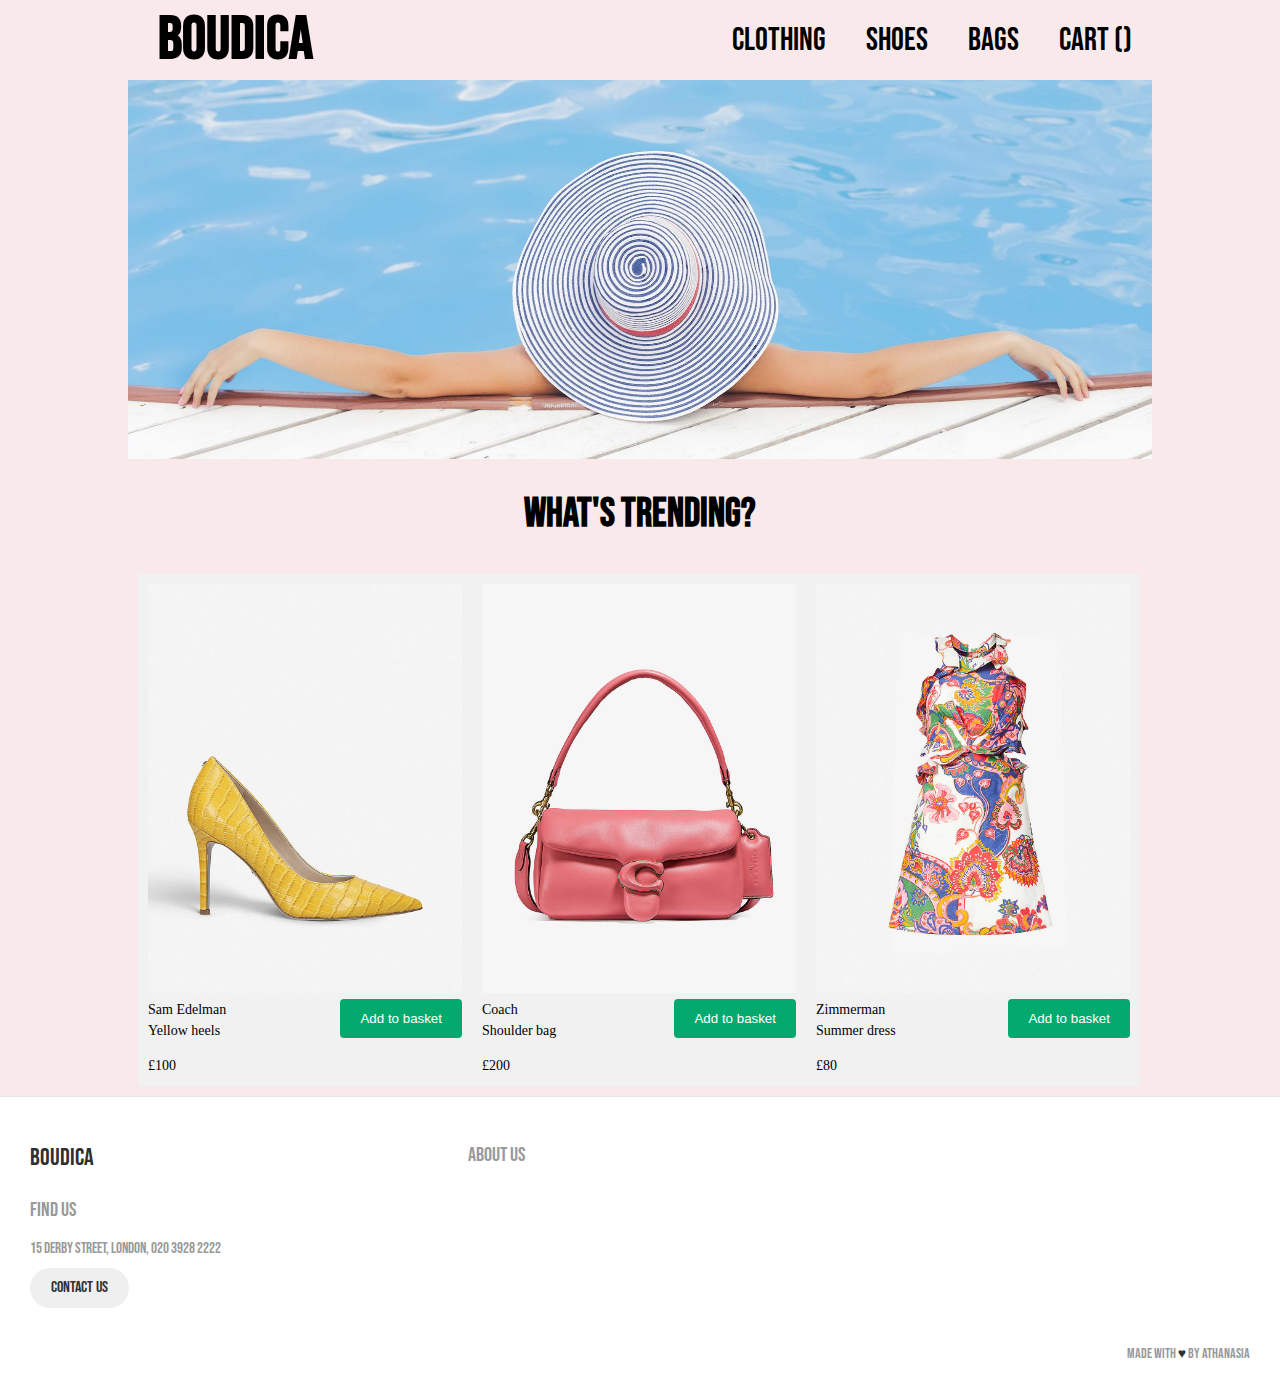
<file: index.html>
<!DOCTYPE html>
<html lang="en">
  <head>
    <meta charset="UTF-8" />
    <meta http-equiv="X-UA-Compatible" content="IE=edge" />
    <meta name="viewport" content="width=device-width, initial-scale=1.0" />
    <link rel="preconnect" href="https://fonts.gstatic.com" />
    <link
      href="https://fonts.googleapis.com/css2?family=Bebas+Neue&display=swap"
      rel="stylesheet"
    />
    <link rel="stylesheet" href="assets/css/global.css" />
    <link rel="stylesheet" href="assets/css/index.css" />
    <title>Boudica</title>
  </head>

  <body>
    <div class="main-container">
      <header id="header" role="heading">
        <nav>
          <h1>
            <a href="index.html">BOUDICA</a>
          </h1>
          <ul>
            <li><a href="product.html?category=clothing">Clothing</a></li>
            <li><a href="product.html?category=shoes">Shoes</a></li>
            <li><a href="product.html?category=bags">Bags</a></li>
            <li>
              <a href="#">Cart (<span class="total-count"></span>)</a>
            </li>
          </ul>
        </nav>
      </header>

      <main>
        <!-- Main body -->
        <section>
          <img src="assets/img/banner.jpg" alt="Beach" />
        </section>
        <section>
          <h1 class="trending">What's trending?</h1>
          <div class="flex-container">
            <!-- generated from javascript -->
            <!-- <div class="flex-item">
              <img src="assets/img/sam1.jpg" alt="" />
              <button>Add to basket</button>
              <span>Product name</span>
              <span>Some description</span>
              <span>£2000</span>
            </div>
            <div class="flex-item">
              <img src="assets/img/coach1.jpg" alt="" />
              <button>Add to basket</button>
              <span>Product name</span>
              <span>Some description</span>
              <span>£2000</span>
            </div>
            <div class="flex-item">
              <img src="assets/img/zimmerman1.jpg" alt="" />
              <button>Add to basket</button>
              <span>Product name</span>
              <span>Some description</span>
              <span>£2000</span>
            </div> -->
          </div>
        </section>
      </main>
    </div>

    <footer class="footer">
      <div class="footer-addr">
        <h1 class="footer-logo">Boudica</h1>

        <h2>Find Us</h2>

        <address>
          15 Derby Street, London, 020 3928 2222<br />

          <a class="footer-btn" href="contact.html">Contact Us</a>
        </address>
      </div>

      <ul class="footer-nav">
        <li class="nav-item">
          <ul class="nav-ul">
            <!-- generated from javascript -->
          </ul>
        </li>
      </ul>

      <div class="legal">
        <div class="legal-links">
          <span>Made with <span class="heart">♥</span> by Athanasia</span>
        </div>
      </div>
    </footer>
    <!-- I've been reading online that jquery is a bit outdated but I've also found the documentation really easy, therefore I decided to use it -->
    <script
      src="https://code.jquery.com/jquery-3.6.0.min.js"
      integrity="sha256-/xUj+3OJU5yExlq6GSYGSHk7tPXikynS7ogEvDej/m4="
      crossorigin="anonymous"
    ></script>
    <script src="assets/js/footer.js" type="module"></script>
    <script src="assets/js/product.js" type="module"></script>
  </body>
</html>
</file>
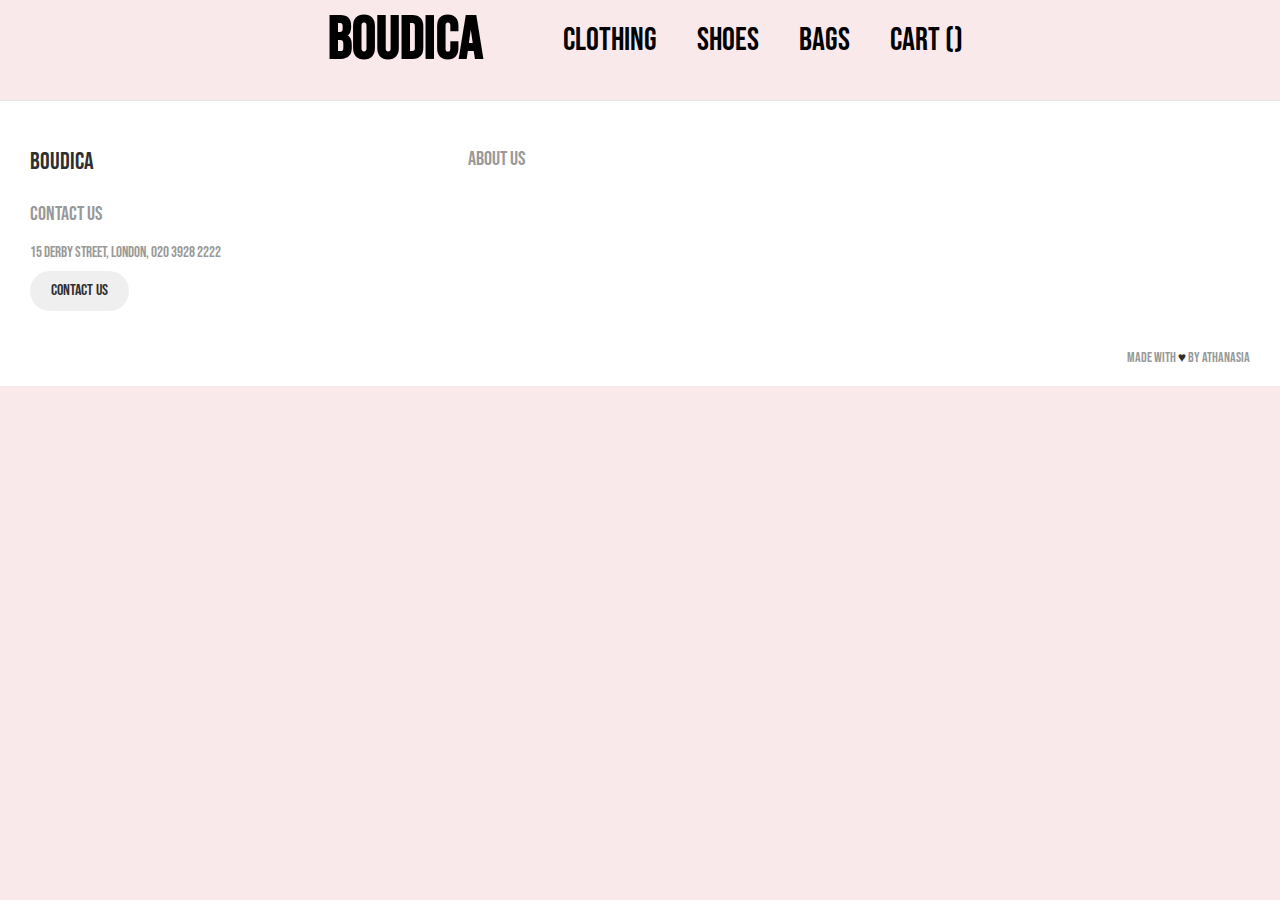
<file: aboutus.html>
<!DOCTYPE html>
<html lang="en">
  <head>
    <meta charset="UTF-8" />
    <meta http-equiv="X-UA-Compatible" content="IE=edge" />
    <meta name="viewport" content="width=device-width, initial-scale=1.0" />
    <link rel="preconnect" href="https://fonts.gstatic.com" />
    <link
      href="https://fonts.googleapis.com/css2?family=Bebas+Neue&display=swap"
      rel="stylesheet"
    />
    <link rel="stylesheet" href="assets/css/global.css" />
    <link rel="stylesheet" href="assets/css/index.css" />
    <link rel="stylesheet" href="assets/css/aboutus.css" />
    <title>Boudica</title>
  </head>

  <body>
    <div class="main-container">
      <header id="header" role="heading">
        <nav>
          <h1>
            <a href="index.html">BOUDICA</a>
          </h1>
          <ul>
            <li><a href="product.html?category=clothing">Clothing</a></li>
            <li><a href="product.html?category=shoes">Shoes</a></li>
            <li><a href="product.html?category=bags">Bags</a></li>
            <li>
              <a data-toggle="modal" data-target="#cart"
                >Cart (<span class="total-count"></span>)</a
              >
            </li>
          </ul>
        </nav>
      </header>

      <main>
        <div class="flex-container"></div>
      </main>
    </div>

    <footer class="footer">
      <div class="footer-addr">
        <h1 class="footer-logo">boudica</h1>

        <h2>Contact Us</h2>

        <address>
          15 Derby Street, London, 020 3928 2222<br />

          <a class="footer-btn" href="contact.html">Contact Us</a>
        </address>
      </div>

      <ul class="footer-nav">
        <li class="nav-item">
          <ul class="nav-ul"></ul>
        </li>
      </ul>

      <div class="legal">
        <div class="legal-links">
          <span>Made with <span class="heart">♥</span> by Athanasia</span>
        </div>
      </div>
    </footer>
    <!-- I've been reading online that jquery is a bit outdated but I've also found the documentation really easy, therefore I decided to use it -->
    <script
      src="https://code.jquery.com/jquery-3.6.0.min.js"
      integrity="sha256-/xUj+3OJU5yExlq6GSYGSHk7tPXikynS7ogEvDej/m4="
      crossorigin="anonymous"
    ></script>
    <!-- <script src="assets/js/script.js" type="module"></script> -->
    <script src="assets/js/footer.js" type="module"></script>
    <script src="assets/js/aboutus.js" type="module"></script>
  </body>
</html>
</file>
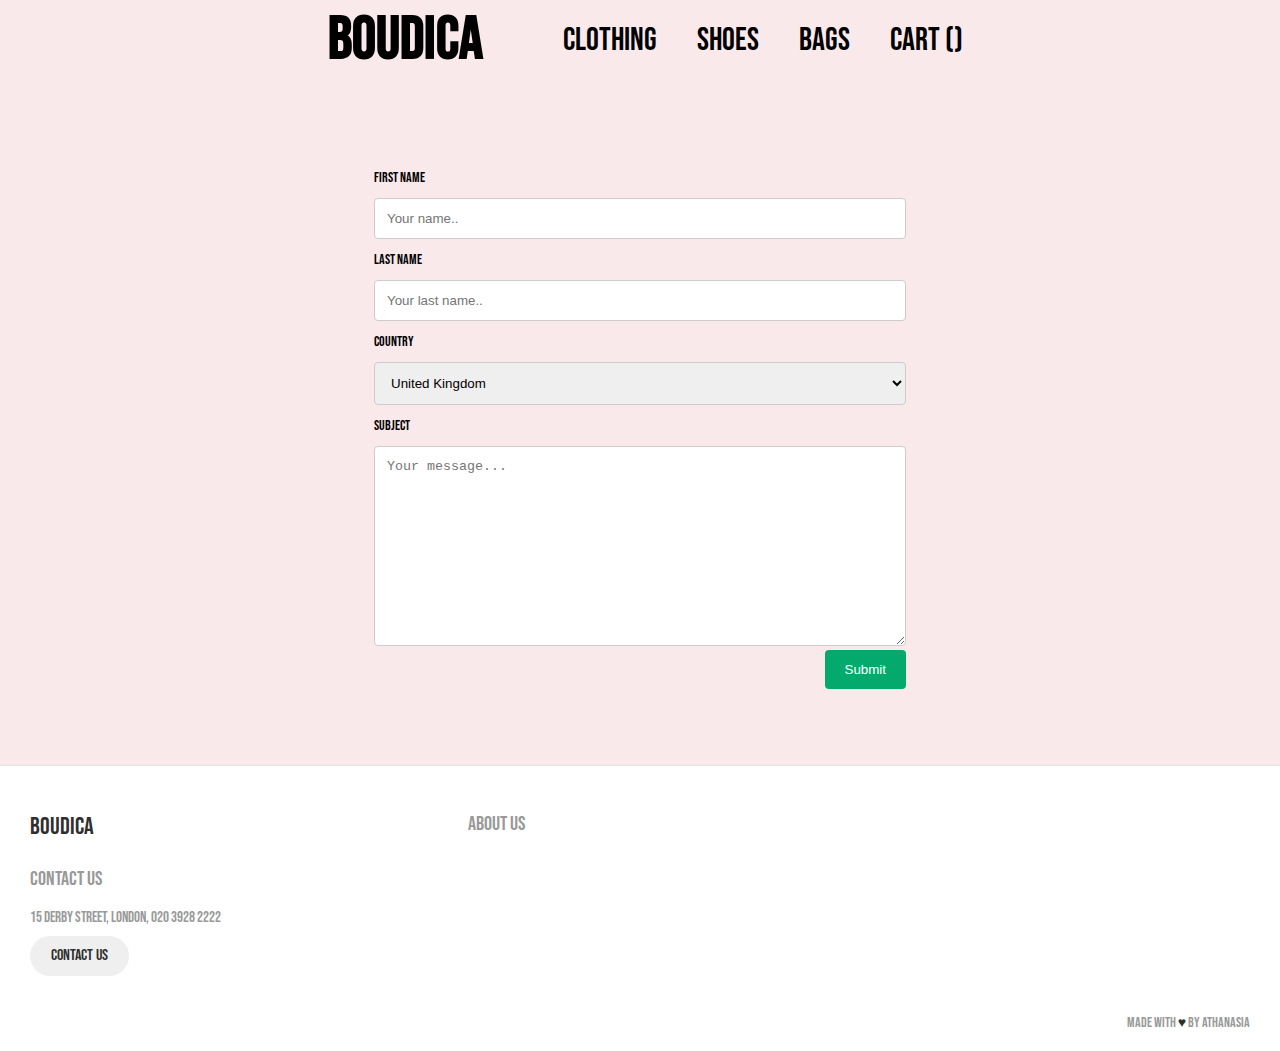
<file: contact.html>
<!DOCTYPE html>
<html lang="en">
  <head>
    <meta charset="UTF-8" />
    <meta http-equiv="X-UA-Compatible" content="IE=edge" />
    <meta name="viewport" content="width=device-width, initial-scale=1.0" />
    <link rel="preconnect" href="https://fonts.gstatic.com" />
    <link
      href="https://fonts.googleapis.com/css2?family=Bebas+Neue&display=swap"
      rel="stylesheet"
    />
    <link rel="stylesheet" href="assets/css/global.css" />
    <link rel="stylesheet" href="assets/css/contact.css" />
    <title>Boudica</title>
  </head>

  <body>
    <div class="main-container">
      <header id="header" role="heading">
        <nav>
          <h1>
            <a href="index.html">BOUDICA</a>
          </h1>

          <ul>
            <li><a href="product.html?category=clothing">Clothing</a></li>
            <li><a href="product.html?category=shoes">Shoes</a></li>
            <li><a href="product.html?category=bags">Bags</a></li>
            <li>
              <a href="#">Cart (<span class="total-count"></span>)</a>
            </li>
          </ul>
          <div class="nav__icon">
            <span></span>
            <span></span>
            <span></span>
          </div>
        </nav>
      </header>

      <main>
        <!-- Content -->
        <section>
          <div class="flex-container">
            <form id="contact-us" action="#">
              <div>
                <div class="labels">
                  <label for="fname">First Name</label>
                </div>
                <div class="information">
                  <input
                    type="text"
                    id="fname"
                    name="firstname"
                    placeholder="Your name.."
                  />
                </div>
              </div>
              <div>
                <div class="labels">
                  <label for="lname">Last Name</label>
                </div>
                <div class="information">
                  <input
                    type="text"
                    id="lname"
                    name="lastname"
                    placeholder="Your last name.."
                  />
                </div>
              </div>
              <div>
                <div class="labels">
                  <label for="country">Country</label>
                </div>
                <div class="information">
                  <select id="country" name="country">
                    <option value="australia">United Kingdom</option>
                    <option value="australia">Japan</option>
                    <option value="canada">Brazil</option>
                    <option value="usa">USA</option>
                  </select>
                </div>
              </div>
              <div>
                <div class="labels">
                  <label for="subject">Subject</label>
                </div>
                <div class="information">
                  <textarea
                    id="subject"
                    name="subject"
                    placeholder="Your message..."
                    style="height: 200px"
                  ></textarea>
                </div>
              </div>
              <div>
                <input id="submit-button" type="submit" value="Submit" />
              </div>
            </form>
          </div>
        </section>
      </main>
    </div>

    <footer class="footer">
      <div class="footer-addr">
        <h1 class="footer-logo">boudica</h1>

        <h2>Contact Us</h2>

        <address>
          15 Derby Street, London, 020 3928 2222<br />

          <a class="footer-btn" href="contact.html">Contact Us</a>
        </address>
      </div>

      <ul class="footer-nav">
        <li class="nav-item">
          <ul class="nav-ul">
            <li>
              <a href="aboutus.html">About us</a>
            </li>
          </ul>
        </li>
      </ul>

      <div class="legal">
        <div class="legal-links">
          <span>Made with <span class="heart">♥</span> by Athanasia</span>
        </div>
      </div>
    </footer>
    <script src="https://ajax.googleapis.com/ajax/libs/jquery/3.5.1/jquery.min.js"></script>
    <script src="assets/js/contactus.js" type="module"></script>
  </body>
</html>
</file>
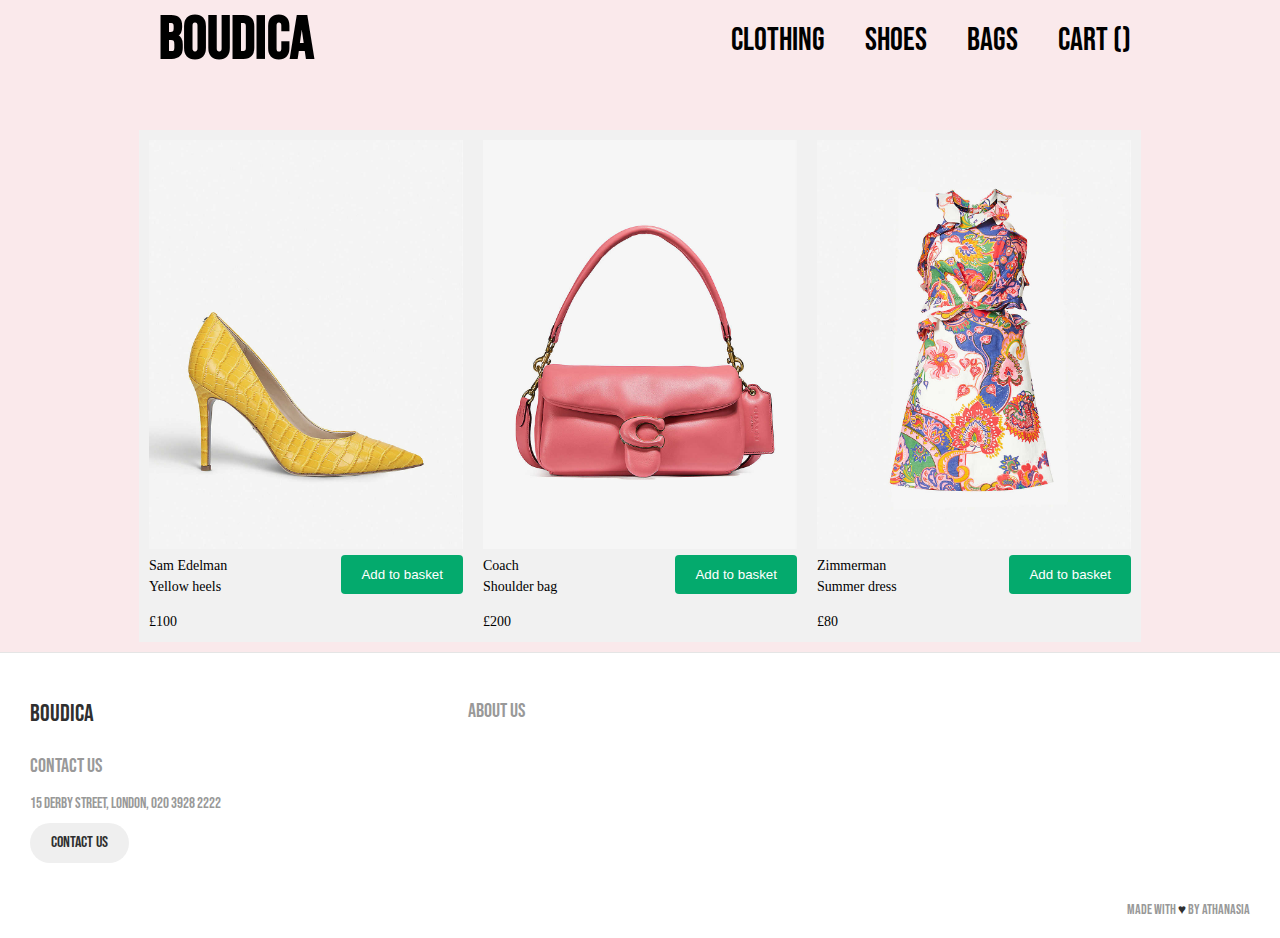
<file: product.html>
<!DOCTYPE html>
<html lang="en">

<head>
    <meta charset="UTF-8" />
    <meta http-equiv="X-UA-Compatible" content="IE=edge" />
    <meta name="viewport" content="width=device-width, initial-scale=1.0" />
    <link rel="preconnect" href="https://fonts.gstatic.com" />
    <link href="https://fonts.googleapis.com/css2?family=Bebas+Neue&display=swap" rel="stylesheet" />
    <link rel="stylesheet" href="assets/css/global.css" />
    <link rel="stylesheet" href="assets/css/index.css" />
    <link rel="stylesheet" href="assets/css/product.css" />
    <title>Boudica</title>
</head>

<body>
    <div class="main-container">
        <header id="header" role="heading">
            <nav>
                <h1>
                    <a href="index.html">BOUDICA</a>
                </h1>
                <ul>
                    <li><a href="product.html?category=clothing">Clothing</a></li>
                    <li><a href="product.html?category=shoes">Shoes</a></li>
                    <li><a href="product.html?category=bags">Bags</a></li>
                    <li><a href="#">Cart (<span class="total-count"></span>)</a></li>
                </ul>
            </nav>
        </header>

        <main>
            <section>
                <h3>
                    <!-- populated by javascript -->
                </h3>
                <div class="flex-container">
                    <!-- generated from javascript -->
                </div>
            </section>
        </main>
    </div>
    </div>

    <footer class="footer">
        <div class="footer-addr">
            <h1 class="footer-logo">boudica</h1>

            <h2>Contact Us</h2>

            <address>
                15 Derby Street, London, 020 3928 2222<br />
              
          <a class="footer-btn" href="contact.html">Contact Us</a>
                        </address>
        </div>

        <ul class="footer-nav">
            <li class="nav-item">
                
                <ul class="nav-ul">
                    <!-- generated from javascript -->
                </ul>
            </li>
        </ul>



        <div class="legal">
            

            <div class="legal-links">
                <span>Made with <span class="heart">♥</span> by Athanasia</span>
            </div>
        </div>
    </footer>
    <!-- I've been reading online that jquery is a bit outdated but I've also found the documentation really easy, therefore I decided to use it -->
    <script src="https://code.jquery.com/jquery-3.6.0.min.js" integrity="sha256-/xUj+3OJU5yExlq6GSYGSHk7tPXikynS7ogEvDej/m4=" crossorigin="anonymous"></script>
    <!-- <script src="assets/js/script.js" type="module"></script> -->
    <script src="assets/js/footer.js" type="module"></script>
    <script src="assets/js/product.js" type="module"></script>
</body>

</html>
</file>
<file: assets/css/global.css>
/*@import url("https://fonts.googleapis.com/css?family=Rock+Salt");*/
html {
  height: 100%;
  background-color: rgb(250, 233, 235);
}

header {
  width: 100%;
}

.main-container {
  max-width: 1024px;
  margin: auto;
}

a {
  background: transparent;
  margin: 0;
  padding: 0;
  font-size: 100%;
  vertical-align: baseline;
  text-decoration: none;
  font-family: "Bebas Neue", cursive;
  color: black;
  padding: 10px 20px;
}

nav {
  max-width: 1180px;
  height: 80px;
  margin: 0px auto;
  display: -webkit-flex;
  display: flex;
  -ms-align-items: center;
  align-items: center;
}

nav h1 {
  color: #fff;
  margin-left: 10px;
  margin-right: auto;
  font-size: 24px;
  font-family: "Bebas Neue", cursive;
}

nav h1 {
  font-size: 60px;
  font-family: "Bebas Neue", cursive;
  text-align: center;
  color: black;
}

nav ul {
  display: -webkit-flex;
  display: flex;
  list-style: none;
}

nav ul li a {
  text-decoration: none;
  font-family: "Bebas Neue", cursive;
  font-size: 2rem;
  color: black;
  padding: 10px 20px;
}

nav ul li a:hover {
  color: #fff;
  background-color: black;
}

@media only screen and (max-width: 700px) {
  header {
    position: relative;
    z-index: 999;
  }
  h1 {
    margin: 0 auto;
  }
  nav ul {
    -webkit-flex-direction: column;
    flex-direction: column;
    -webkit-justify-content: center;
    justify-content: center;

    position: absolute;
    top: 80px;
    left: 0px;
    width: 100%;
    z-index: 980;
  }
  nav ul li {
    /* padding: 10px; */
    text-align: center;
  }
  nav ul li a {
    display: block;
    background: transparent;
    margin: 0px;
    padding: 20px;
  }
  nav ul li a:hover {
    color: #000;
    background: #fff;
  }
  .nav-icon,
  .nav-icon span {
    display: inline-block;
    transition: all 0.4s;
    box-sizing: border-box;
    z-index: 999;
  }
  main {
    padding-top: 400px;
  }
}

*,
*:before,
*:after {
  box-sizing: border-box;
}

html {
  font-size: 100%;
}

body {
  font-family: "Bebas Neue", cursive;
  margin: 0;
  display: grid;
  grid-template-rows: auto 1fr auto;
  font-size: 14px;
  align-items: start;
  min-height: 100vh;
}

.footer {
  display: flex;
  flex-flow: row wrap;
  padding: 30px 30px 20px 30px;
  color: #2f2f2f;
  background-color: #fff;
  border-top: 1px solid #e5e5e5;
  position: relative;
  bottom: 0;
  width: 100%;
}

.footer > * {
  flex: 1 100%;
}

.footer-addr {
  margin-right: 1.25em;
  margin-bottom: 2em;
}

.footer-logo {
  font-family: "Bebas Neue", cursive;
  font-weight: 400;
  text-transform: lowercase;
  font-size: 1.5rem;
}

.footer-addr h2 {
  margin-top: 1.3em;
  font-size: 20px;
  font-weight: 400;
  color: #999;
}

.footer address {
  font-style: normal;
  color: #999;
  font-size: 15px;
}

.footer-btn {
  display: flex;
  align-items: center;
  justify-content: center;
  height: 40px;
  max-width: max-content;
  background-color: rgb(33, 33, 33, 0.07);
  border-radius: 100px;
  color: #2f2f2f;
  line-height: 0;
  margin: 0.6em 0;
  font-size: 1rem;
  padding: 0 1.3em;
}

.footer ul {
  list-style: none;
  padding-left: 0;
}

.footer li {
  line-height: 2em;
}

.footer a {
  text-decoration: none;
}

.footer-nav {
  display: flex;
  flex-flow: row wrap;
}

.footer-nav > * {
  flex: 1 50%;
  margin-right: 1.25em;
}

.nav-ul a {
  color: #999;
  font-size: 20px;
}

.nav-ul-extra {
  column-count: 2;
  column-gap: 1.25em;
}

.legal {
  display: flex;
  flex-wrap: wrap;
  color: #999;
}

.legal-links {
  display: flex;
  align-items: center;
  font-family: "Bebas Neue", cursive;
}

.heart {
  color: #2f2f2f;
}

@media screen and (min-width: 24.375em) {
  .legal .legal-links {
    margin-left: auto;
  }
}

@media screen and (min-width: 40.375em) {
  .footer-nav > * {
    flex: 1;
  }
  .nav-item-extra {
    flex-grow: 2;
  }
  .footer-addr {
    flex: 1 0px;
  }
  .footer-nav {
    flex: 2 0px;
  }
}

img {
  width: 100%;
}

.product {
  font: 14px/21px ChronicleText, Georgia, Serif;
  font-weight: normal;
  font-weight: 400;
}

.product span {
  float: left;
  clear: left;
}

.flex-container {
  display: flex;
  flex-direction: row;
  /* font-size: 30px; */
  /* text-align: center; */
  flex-wrap: wrap;
  padding: 10px;
}

.flex-item {
  background-color: #f1f1f1;
  padding: 10px;
  flex: 50%;
  max-width: 334px;
  font: 14px/21px ChronicleText, Georgia, Serif;
  font-weight: normal;
  font-weight: 400;
}

.flex-item span {
  float: left;
  clear: left;
}

/* Responsive layout - makes a one column-layout instead of two-column layout */

@media (max-width: 800px) {
  .flex-container {
    flex-direction: column;
  }
}

button {
  background-color: #04aa6d;
  color: white;
  padding: 12px 20px;
  border: none;
  border-radius: 4px;
  cursor: pointer;
  float: right;
}
</file>
<file: assets/css/index.css>
.trending {
  text-align: center;
  font-family: "Bebas Neue", cursive;
  font-size: 40px;
}
</file>
<file: assets/css/aboutus.css>
span {
  text-align: left;
  font-family: "Bebas Neue", cursive;
  background: transparent;
}
</file>
<file: assets/css/contact.css>
input[type="text"],
select,
textarea {
  width: 100%;
  padding: 12px;
  border: 1px solid #ccc;
  border-radius: 4px;
  box-sizing: border-box;
  resize: vertical;
}

label {
  padding: 12px 12px 12px 0;
  display: inline-block;
}

/* Style the submit button */

input[type="submit"] {
  background-color: #04aa6d;
  color: white;
  padding: 12px 20px;
  border: none;
  border-radius: 4px;
  cursor: pointer;
  float: right;
}

/* Floating column for labels: 25% width */

.row:after {
  content: "";
  display: table;
  clear: both;
}

/* Responsive layout - when the screen is less than 600px wide, make the two columns stack on top of each other instead of next to each other */

@media screen and (max-width: 600px) {
  .labels,
  .information,
  input[type="submit"] {
    width: 100%;
    margin-top: 0;
  }
}

form {
  padding: 10%;
  width: 100%;
}
</file>
<file: assets/css/product.css>
h3 {
    text-align: center;
    font-size: 40px;
}
</file>
